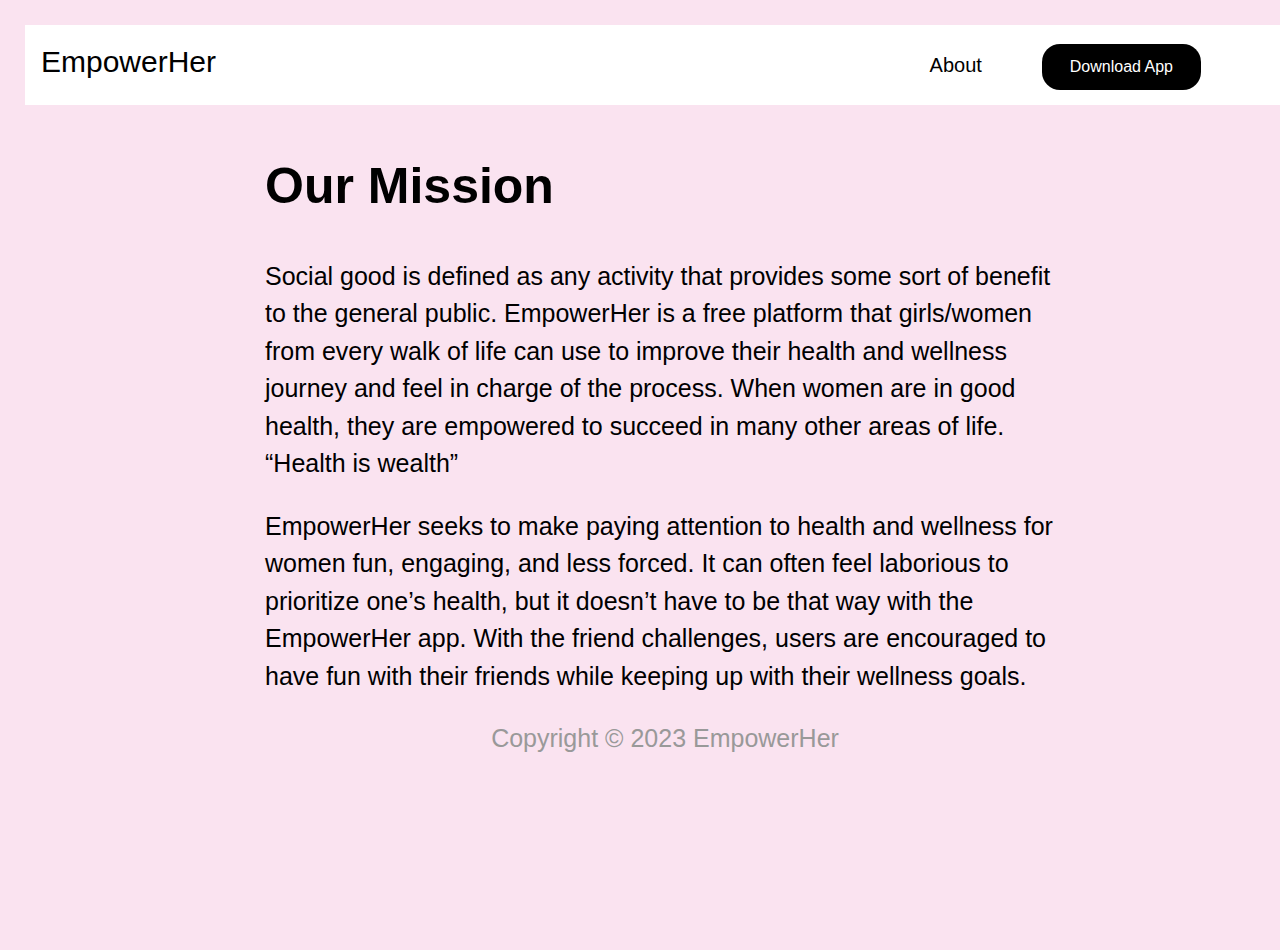
<file: about.html>
<!DOCTYPE html>
<html>

<head>
  <meta charset="utf-8">
  <meta name="viewport" content="width=device-width">
  <title>replit</title>
  <link href="about.css" rel="stylesheet" type="text/css" />
</head>

<body>
  <!--Navigation Bar-->
  <div class="topnav">
  <a class="active" href="index.html">EmpowerHer</a>
  
  <a href="about.html" class="split"><button class="btn2"></button></a>
    <a href="https://www.figma.com/proto/XCenZnx1Xq5xnNoeBp9Qap/EmpowerHer-Hackathon?page-id=0%3A1&node-id=57%3A158&viewport=421%2C684%2C0.26&scaling=scale-down" class="split"><button class="btn app">Download App</button></a>
    <a href="about.html" class="split"><button class="btn2">About</button></a>
</div>

<main>
    <section>
      <h1>Our Mission</h1>
      
      <p>Social good is defined as any activity that provides some sort of benefit to the     general public. EmpowerHer is a free platform that girls/women from every walk of life can use to improve their health and wellness journey and feel in charge of the process. When women are in good health, they are empowered to succeed in many other areas of life. “Health is wealth”         </p>
      <p>EmpowerHer seeks to make paying attention to health and wellness for women fun, engaging, and less forced. It can often feel laborious to prioritize one’s health, but it doesn’t have to be that way with the EmpowerHer app. With the friend challenges, users are encouraged to have fun with their friends while keeping up with their wellness goals. 
</p>
    </section>
  </main>
  <footer>
  <div class="container">
    <p>Copyright &copy; 2023 EmpowerHer</p>
  </div>
</footer>
  
</body>
</html>
</file>
<file: about.css>
html, body {
  height: 100%;
  width: 100%;
}
body {
  margin: 0;
  font-family: Trebuchet, Helvetica, sans-serif;
  
}

.topnav {
  left: 0;
  top: 50%;
  width: 100%;
  text-align: center;
  display: inline-block;
  list-style-type: none;
  overflow: hidden;
  background-color: white;
}

.topnav a {
  float: left;
  color: black;
  text-align: center;
  padding: 14px 16px;
  text-decoration: none;
  font-size: 30px;
}

.topnav a:hover {
  background-color: #ddd;
  color: black;
}

/* Create a right-aligned (split) link inside the navigation bar */
.topnav a.split {
  float: right;
  
  background-color: white;
  color: black;
}

.btn {
  
  border-radius: 18px; /*curve*/
  border: none; /* Remove borders */
  color: white; /* Add a text color */
  font-size: 16px;
  padding: 14px 28px; /* Add some padding */
  cursor: pointer; /* Add a pointer cursor on mouse-over */
}

.btn2 {
  
  /*curve*/
  border: none; /* Remove borders */
  color: black; /* Add a text color */
  background-color: white;
  font-size: 20px;
  padding: 14px 28px; /* Add some padding */
  cursor: pointer; /* Add a pointer cursor on mouse-over */
}

.app {background-color: black;} /* Green */
.app:hover {background-color: #f5e9f7
;}

body {
  font-family: Arial, sans-serif;
  font-size: 25px;
  line-height: 1.5;
  padding: 1em;
  background-color: #FAE3F0;
  color: black;
}

header h1 {
  text-align: center;
  color: white;
}

main {
  max-width: 800px;
  margin: 0 auto;
}

section {
  margin-bottom: 1em;
}

footer {
  text-align: center;
  margin-top: 1em;
  color: #999;
}
</file>
